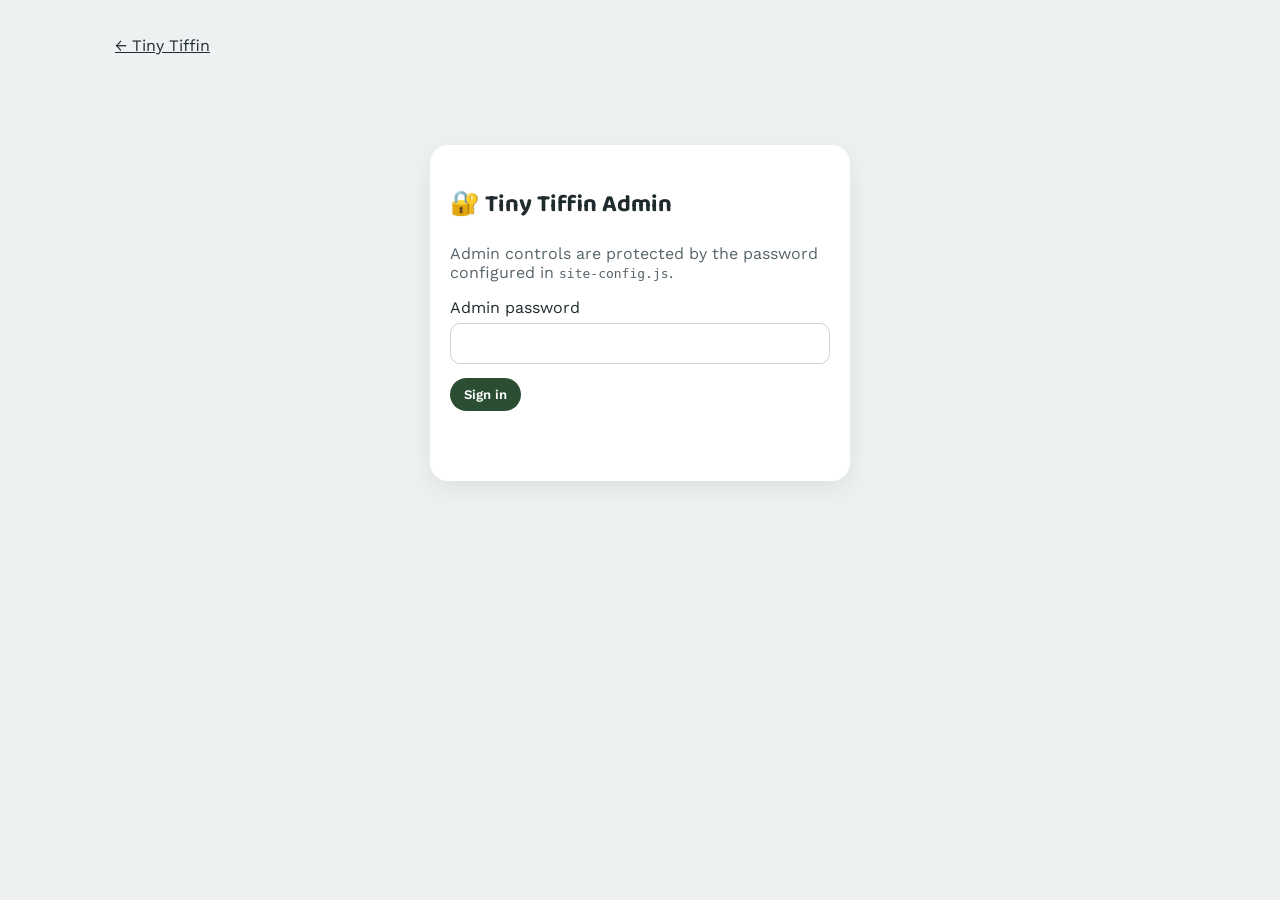
<file: admin.html>
<!doctype html>
<html lang="en">
<head>
<meta charset="utf-8">
<meta name="viewport" content="width=device-width,initial-scale=1">
<title>Tiny Tiffin — Admin</title>
<link rel="stylesheet" href="styles.css">
<style>
body{padding:20px}.admin-wrap{max-width:1050px;margin:auto}.admin-grid{display:grid;grid-template-columns:1fr 1.4fr;gap:18px}.panel{background:var(--card,#fff);border-radius:18px;padding:20px;box-shadow:0 8px 24px #0001;margin-bottom:18px}.panel h2{margin-top:0}.form-grid{display:grid;grid-template-columns:1fr 1fr;gap:12px}.form-grid .full{grid-column:1/-1}.field{display:flex;flex-direction:column;gap:6px}.field input,.field textarea,.field select{padding:10px;border:1px solid #ccd5d0;border-radius:10px;font:inherit;background:var(--bg,#fff);color:inherit}.recipe-list{max-height:650px;overflow:auto}.recipe-row{display:flex;justify-content:space-between;gap:8px;align-items:center;padding:10px;border-bottom:1px solid #0001}.recipe-row.active{outline:2px solid var(--masala);border-radius:10px}.recipe-row small{display:block;color:var(--ink-soft)}.actions{display:flex;flex-wrap:wrap;gap:8px;margin-top:14px}.toggle-row{display:flex;align-items:center;justify-content:space-between;padding:10px 0;border-bottom:1px solid #0001}.toggle-row input{width:20px;height:20px}.stats{display:grid;grid-template-columns:repeat(3,1fr);gap:12px}.stat{padding:16px;border-radius:14px;background:var(--bg,#f4f7f5)}.stat strong{display:block;font-size:1.7rem;color:var(--masala)}.muted{color:var(--ink-soft)}.danger{background:#fff0f0!important;color:#a33!important}.hidden-badge{font-size:.75rem;color:#a33}.login{max-width:420px;margin:10vh auto}.status{min-height:24px;margin-top:10px}.export-box{width:100%;min-height:130px;font-family:monospace;font-size:.8rem}@media(max-width:800px){.admin-grid{grid-template-columns:1fr}.form-grid{grid-template-columns:1fr}.stats{grid-template-columns:1fr}}
</style>
</head>
<body>
<main class="admin-wrap">
  <p><a href="index.html">← Tiny Tiffin</a></p>
  <section id="login-panel" class="panel login">
    <h1>🔐 Tiny Tiffin Admin</h1>
    <p class="muted">Admin controls are protected by the password configured in <code>site-config.js</code>.</p>
    <div class="field"><label for="admin-password">Admin password</label><input id="admin-password" type="password" autocomplete="current-password"></div>
    <div class="actions"><button class="btn btn-primary" id="login-btn">Sign in</button></div>
    <p id="login-status" class="status muted"></p>
  </section>

  <section id="admin-app" hidden>
    <div class="actions">
      <a class="btn btn-secondary" href="index.html">Open user app</a>
      <button class="btn btn-secondary" id="logout-btn">Log out</button>
    </div>

    <div class="panel">
      <h2>Visitor analytics</h2>
      <p class="muted">Global aggregate counters plus local fallback data.</p>
      <section class="stats">
        <div class="stat"><span>Total visitors</span><strong id="total">—</strong></div>
        <div class="stat"><span>India</span><strong id="india">—</strong></div>
        <div class="stat"><span>International</span><strong id="international">—</strong></div>
      </section>
      <p id="analytics-status" class="status muted">Loading analytics…</p>
      <pre id="local" style="white-space:pre-wrap"></pre>
    </div>

    <div class="admin-grid">
      <div>
        <section class="panel">
          <h2>Recipe management</h2>
          <input id="recipe-search" class="search-input" placeholder="Search recipes by name or ID">
          <div id="recipe-list" class="recipe-list"></div>
          <div class="actions">
            <button class="btn btn-secondary" id="new-recipe">New recipe</button>
            <button class="btn btn-secondary" id="import-json">Import JSON</button>
            <button class="btn btn-secondary" id="export-json">Export JSON</button>
            <button class="btn danger" id="reset-draft">Reset local draft</button>
          </div>
          <input type="file" id="json-file" accept="application/json" hidden>
        </section>

        <section class="panel">
          <h2>AI feature permissions</h2>
          <p class="muted">Turn individual AI capabilities on or off for users. This is a static-site feature flag; for real security or paid access, use server-side authentication.</p>
          <div id="ai-toggles"></div>
          <div class="actions"><button class="btn btn-primary" id="save-ai">Save AI permissions</button></div>
        </section>

        <section class="panel">
          <h2>Site configuration</h2>
          <div class="form-grid">
            <div class="field"><label>Version</label><input id="cfg-version"></div>
            <div class="field"><label>Amazon Associate Tag</label><input id="cfg-amazon"></div>
            <div class="field full"><label>Release notes</label><textarea id="cfg-release" rows="4"></textarea></div>
          </div>
          <div class="actions"><button class="btn btn-primary" id="save-config">Save local configuration</button></div>
        </section>
      </div>

      <section class="panel">
        <h2 id="editor-title">Select a recipe</h2>
        <div id="editor"></div>
      </section>
    </div>
  </section>
</main>

<script src="recipes.js"></script>
<script src="festival.js"></script>
<script src="site-config.js"></script>
<script src="store.js"></script>
<script>
(function(){
  const CONFIG=window.TINY_TIFFIN_CONFIG||{};
  const AUTH_KEY="tt_admin_authenticated_v1";
  const AI_KEY="tt_admin_ai_permissions_v1";
  const CFG_KEY="tt_admin_config_override_v1";
  let recipes=TinyTiffinStore.getRecipes().map(r=>JSON.parse(JSON.stringify(r)));
  let selectedId=null;

  const $=id=>document.getElementById(id);
  const esc=s=>String(s??"").replace(/[&<>"']/g,c=>({"&":"&amp;","<":"&lt;",">":"&gt;",'"':"&quot;","'":"&#39;"}[c]));
  const pretty=s=>Array.isArray(s)?s.join("\n"):String(s||"");
  const auth=()=>localStorage.getItem(AUTH_KEY)==="1";

  function showAdmin(){ $("login-panel").hidden=true; $("admin-app").hidden=false; renderAll(); loadAnalytics(); }
  function login(){
    const entered = String($("admin-password").value || "").trim();
    const configured = String(CONFIG.adminPassword || "").trim();
    const acceptedPasswords = [configured, "tiffin@2023", "admin123"].filter(Boolean);
    if(acceptedPasswords.includes(entered)){
      localStorage.setItem(AUTH_KEY,"1");
      $("login-status").textContent="";
      showAdmin();
    } else {
      $("login-status").textContent="Incorrect password. Check capital letters and spaces.";
      $("admin-password").value="";
      $("admin-password").focus();
    }
  }
  $("login-btn").onclick=login;
  $("admin-password").onkeydown=e=>{if(e.key==="Enter")login()};
  $("logout-btn").onclick=()=>{localStorage.removeItem(AUTH_KEY);location.reload()};

  function renderList(){
    const q=($("recipe-search").value||"").toLowerCase();
    const list=recipes.filter(r=>(r.id+" "+(r.name?.en||"")).toLowerCase().includes(q));
    $("recipe-list").innerHTML=list.map(r=>`<div class="recipe-row ${r.id===selectedId?"active":""}">
      <div><strong>${esc(r.name?.en||r.id)}</strong><small>${esc(r.id)} ${r.hidden?'<span class="hidden-badge">· HIDDEN</span>':""}</small></div>
      <button class="btn btn-secondary" data-select="${esc(r.id)}">Edit</button>
    </div>`).join("")||"<p class='muted'>No recipes found.</p>";
    $("recipe-list").querySelectorAll("[data-select]").forEach(b=>b.onclick=()=>{selectedId=b.dataset.select;renderAll()});
  }

  function renderEditor(){
    const r=recipes.find(x=>x.id===selectedId);
    if(!r){$("editor-title").textContent="Select a recipe";$("editor").innerHTML="<p class='muted'>Choose a recipe from the list or create a new one.</p>";return}
    $("editor-title").textContent="Edit: "+(r.name?.en||r.id);
    $("editor").innerHTML=`<div class="form-grid">
      <div class="field"><label>ID</label><input id="e-id" value="${esc(r.id)}"></div>
      <div class="field"><label>Emoji</label><input id="e-emoji" value="${esc(r.emoji||"🍱")}"></div>
      <div class="field full"><label>English title</label><input id="e-name" value="${esc(r.name?.en||"")}"></div>
      <div class="field full"><label>English description</label><textarea id="e-desc" rows="3">${esc(r.desc?.en||"")}</textarea></div>
      <div class="field"><label>Age groups (comma-separated)</label><input id="e-age" value="${esc((r.ageGroups||[]).join(", "))}"></div>
      <div class="field"><label>Time (minutes)</label><input id="e-time" type="number" value="${esc(r.timeCategory||15)}"></div>
      <div class="field"><label>Diet types</label><input id="e-diet" value="${esc((r.dietType||[]).join(", "))}"></div>
      <div class="field"><label>Cuisine</label><input id="e-cuisine" value="${esc(r.cuisine||"indian")}"></div>
      <div class="field"><label>Meal types</label><input id="e-meal" value="${esc((r.mealType||[]).join(", "))}"></div>
      <div class="field"><label>Allergens</label><input id="e-allergens" value="${esc((r.allergens||[]).join(", "))}"></div>
      <div class="field full"><label>Ingredients — one per line</label><textarea id="e-ingredients" rows="8">${esc(pretty(r.ingredients))}</textarea></div>
      <div class="field full"><label>Instructions — one per line</label><textarea id="e-instructions" rows="8">${esc(pretty(r.instructions))}</textarea></div>
      <div class="field full"><label>Packing tip (English)</label><textarea id="e-packing" rows="3">${esc(r.packingTip?.en||"")}</textarea></div>
      <div class="field full"><label>Parent tip (English)</label><textarea id="e-kidtip" rows="3">${esc(r.kidTip?.en||"")}</textarea></div>
      <div class="field"><label>Calories</label><input id="e-calories" type="number" value="${esc(r.nutrition?.calories||0)}"></div>
      <div class="field"><label>Protein (g)</label><input id="e-protein" type="number" value="${esc(r.nutrition?.protein_g||0)}"></div>
      <div class="field"><label>Iron (mg)</label><input id="e-iron" type="number" value="${esc(r.nutrition?.iron_mg||0)}"></div>
      <div class="field"><label>Calcium (mg)</label><input id="e-calcium" type="number" value="${esc(r.nutrition?.calcium_mg||0)}"></div>
    </div>
    <div class="actions">
      <button class="btn btn-primary" id="save-recipe">Save recipe</button>
      <button class="btn btn-secondary" id="toggle-hidden">${r.hidden?"Unhide recipe":"Hide recipe"}</button>
      <button class="btn danger" id="delete-recipe">Delete recipe</button>
    </div>
    <p class="muted">Changes are saved to this browser's local draft. Export the JSON and commit the generated recipe data to GitHub to publish changes for all users.</p>`;
    $("save-recipe").onclick=saveRecipe;
    $("toggle-hidden").onclick=()=>{r.hidden=!r.hidden;TinyTiffinStore.saveRecipes(recipes);renderAll()};
    $("delete-recipe").onclick=()=>{if(confirm("Delete this recipe from the local draft?")){recipes=recipes.filter(x=>x.id!==r.id);selectedId=null;TinyTiffinStore.saveRecipes(recipes);renderAll()}};
  }

  function saveRecipe(){
    const r=recipes.find(x=>x.id===selectedId); if(!r)return;
    const id=$("e-id").value.trim()||r.id;
    Object.assign(r,{id,emoji:$("e-emoji").value.trim()||"🍱",
      name:Object.assign({},r.name,{en:$("e-name").value.trim()}),
      desc:Object.assign({},r.desc,{en:$("e-desc").value.trim()}),
      ageGroups:$("e-age").value.split(",").map(x=>x.trim()).filter(Boolean),
      timeCategory:Number($("e-time").value)||15,
      dietType:$("e-diet").value.split(",").map(x=>x.trim()).filter(Boolean),
      cuisine:$("e-cuisine").value.trim()||"indian",
      mealType:$("e-meal").value.split(",").map(x=>x.trim()).filter(Boolean),
      allergens:$("e-allergens").value.split(",").map(x=>x.trim()).filter(Boolean),
      ingredients:$("e-ingredients").value.split("\n").map(x=>x.trim()).filter(Boolean),
      instructions:$("e-instructions").value.split("\n").map(x=>x.trim()).filter(Boolean),
      packingTip:Object.assign({},r.packingTip,{en:$("e-packing").value.trim()}),
      kidTip:Object.assign({},r.kidTip,{en:$("e-kidtip").value.trim()}),
      nutrition:Object.assign({},r.nutrition,{calories:Number($("e-calories").value)||0,protein_g:Number($("e-protein").value)||0,iron_mg:Number($("e-iron").value)||0,calcium_mg:Number($("e-calcium").value)||0})
    });
    TinyTiffinStore.saveRecipes(recipes); renderAll();
  }

  $("recipe-search").oninput=renderList;
  $("new-recipe").onclick=()=>{
    const id="new-recipe-"+Date.now();
    recipes.unshift({id,emoji:"🍱",images:[],name:{en:"New Recipe"},desc:{en:""},ageGroups:["2-5y"],timeCategory:15,dietType:["vegetarian"],cuisine:"indian",mealType:["lunch"],difficulty:"Easy",nutritionTags:[],allergens:[],ingredients:[],instructions:[],nutrition:{calories:0,protein_g:0,iron_mg:0,calcium_mg:0},packingTip:{en:""},kidTip:{en:""},ratings:{overall:0,nutrition:0,kidFriendly:0,lunchboxFriendly:0,pickyEaterFriendly:0,timeSaver:0,count:0},hidden:false});
    selectedId=id; renderAll();
  };

  $("export-json").onclick=()=>{
    const blob=new Blob([JSON.stringify(recipes,null,2)],{type:"application/json"});
    const a=document.createElement("a");a.href=URL.createObjectURL(blob);a.download="tiny-tiffin-recipes-export.json";a.click();URL.revokeObjectURL(a.href);
  };
  $("import-json").onclick=()=>$("json-file").click();
  $("json-file").onchange=async e=>{
    const file=e.target.files[0];if(!file)return;
    try{const imported=JSON.parse(await file.text());if(!Array.isArray(imported))throw Error();
      recipes=imported;selectedId=null;TinyTiffinStore.saveRecipes(recipes);renderAll();alert("Recipes imported successfully.");
    }catch(_){alert("Invalid recipe JSON file.");}
  };
  $("reset-draft").onclick=()=>{if(confirm("Reset local recipe changes and return to the bundled GitHub version?")){TinyTiffinStore.clearDraft();location.reload()}};

  const aiLabels={planner:"AI Tiffin Planner",ingredientScanner:"AI Ingredient Scanner",recipeAdaptation:"AI Recipe Adaptation",smartShoppingList:"Smart AI Shopping List",assistant:"Tiny Tiffin AI Assistant"};
  function renderAI(){
    let p={planner:true,ingredientScanner:true,recipeAdaptation:true,smartShoppingList:true,assistant:true};
    try{p=Object.assign(p,JSON.parse(localStorage.getItem(AI_KEY)||"{}"))}catch(_){}
    $("ai-toggles").innerHTML=Object.entries(aiLabels).map(([k,v])=>`<div class="toggle-row"><span>${v}</span><input type="checkbox" data-ai="${k}" ${p[k]!==false?"checked":""}></div>`).join("");
  }
  $("save-ai").onclick=()=>{
    const p={};$("ai-toggles").querySelectorAll("[data-ai]").forEach(x=>p[x.dataset.ai]=x.checked);
    localStorage.setItem(AI_KEY,JSON.stringify(p));alert("AI permissions saved for this browser.");
  };

  function renderConfig(){
    $("cfg-version").value=CONFIG.version||"v1.0";$("cfg-amazon").value=CONFIG.amazonAssociateTag||"";
    $("cfg-release").value=CONFIG.releaseNotes||"";
  }
  $("save-config").onclick=()=>{
    localStorage.setItem(CFG_KEY,JSON.stringify({version:$("cfg-version").value,amazonAssociateTag:$("cfg-amazon").value,releaseNotes:$("cfg-release").value}));
    alert("Local configuration saved. For GitHub/Vercel, update site-config.js and deploy.");
  };

  async function loadAnalytics(){
    const ns=CONFIG.analyticsNamespace||"tiny-tiffin-v1",base="https://api.counterapi.dev/v1/"+encodeURIComponent(ns),ids=["total","india","international"];
    try{const vals=await Promise.all(ids.map(async id=>{const r=await fetch(base+"/"+id);if(!r.ok)throw Error();const j=await r.json();return j.count??j.value??0}));ids.forEach((id,i)=>$(id).textContent=Number(vals[i]).toLocaleString());$("analytics-status").textContent="Global aggregate counters loaded."}
    catch(e){$("analytics-status").textContent="Remote analytics unavailable. Local fallback shown below."}
    try{$("local").textContent=JSON.stringify(JSON.parse(localStorage.getItem("tt_local_visit_stats")||"{}"),null,2)}catch(e){$("local").textContent="No local data available."}
  }
  function renderAll(){renderList();renderEditor();renderAI();renderConfig()}
  if(auth())showAdmin();
})();
</script>
</body>
</html>
</file>
<file: styles.css>
/* ==========================================================
   Tiny Tiffin — Design tokens
   Palette:  steel #8C97A5 · turmeric #E5A431 · masala #2B4E32
             chili #C1440E · mist #EDF1F1 · ink #202B2E
   Type:     display = 'Baloo 2' (rounded, warm)
              body    = 'Work Sans'
              utility = 'IBM Plex Mono' (numbers, tags, timers)
   ========================================================== */
@import url('https://fonts.googleapis.com/css2?family=Baloo+2:wght@500;600;700;800&family=Work+Sans:wght@400;500;600&family=IBM+Plex+Mono:wght@500;600&display=swap');

:root{
  --steel: #8C97A5;
  --steel-dark: #5D6B78;
  --turmeric: #E5A431;
  --turmeric-dark: #B87A1A;
  --masala: #2B4E32;
  --masala-light: #3F6B48;
  --chili: #C1440E;
  --mist: #EDF1F1;
  --mist-2: #E2E8E7;
  --card: #FFFFFF;
  --ink: #202B2E;
  --ink-soft: #57646A;
  --radius: 16px;
  --radius-sm: 10px;
  --shadow: 0 2px 10px rgba(32,43,46,.07), 0 1px 2px rgba(32,43,46,.06);
  --shadow-lift: 0 10px 30px rgba(32,43,46,.14);
}

*{box-sizing:border-box}
html{scroll-behavior:smooth}
body{
  margin:0;
  font-family:'Work Sans',system-ui,sans-serif;
  background:var(--mist);
  color:var(--ink);
  -webkit-font-smoothing:antialiased;
}
h1,h2,h3,.display{font-family:'Baloo 2',system-ui,sans-serif;}
.mono{font-family:'IBM Plex Mono',monospace;}
a{color:inherit}
button{font-family:inherit;cursor:pointer}
:focus-visible{outline:3px solid var(--turmeric-dark);outline-offset:2px}

/* ---------- layout shells ---------- */
.wrap{max-width:1100px;margin:0 auto;padding:0 20px}
.app-header{
  position:sticky;top:0;z-index:40;
  background:rgba(237,241,241,.92);backdrop-filter:blur(8px);
  border-bottom:1px solid var(--mist-2);
}
.header-row{display:flex;align-items:center;justify-content:space-between;padding:14px 0;gap:16px;flex-wrap:wrap}
.brand{display:flex;align-items:center;gap:10px;font-family:'Baloo 2';font-weight:700;font-size:1.35rem;color:var(--masala)}
/* ---------- AI brand badge ---------- */
.brand-icon-wrap{position:relative;display:inline-flex;flex:none}
.ai-brand-badge{
  position:absolute;
  top:-6px;
  right:-7px;
  display:inline-flex;
  align-items:center;
  justify-content:center;
  width:20px;
  height:20px;
  border-radius:7px;
  background:linear-gradient(145deg,#F4C95D 0%,#E5A431 55%,#B87A1A 100%);
  color:#2B4E32;
  border:2px solid var(--mist);
  font-family:'Work Sans',system-ui,sans-serif;
  font-size:.53rem;
  font-weight:800;
  letter-spacing:-.04em;
  box-shadow:0 2px 0 rgba(255,255,255,.65) inset,0 2px 5px rgba(43,78,50,.22);
}

.brand-mark{width:38px;height:38px;flex:none}
.header-controls{display:flex;align-items:center;gap:10px}
select.lang-select{
  appearance:none;background:var(--card);border:1px solid var(--mist-2);
  padding:8px 30px 8px 12px;border-radius:999px;font-size:.85rem;font-weight:600;color:var(--ink);
  background-image:url("data:image/svg+xml,%3Csvg xmlns='http://www.w3.org/2000/svg' width='10' height='6'%3E%3Cpath d='M0 0l5 6 5-6z' fill='%2357646A'/%3E%3C/svg%3E");
  background-repeat:no-repeat;background-position:right 12px center;
}
.admin-link{font-size:.8rem;font-weight:600;color:var(--ink-soft);text-decoration:none;border:1px solid var(--mist-2);padding:8px 14px;border-radius:999px;background:var(--card)}
.admin-link:hover{color:var(--masala);border-color:var(--masala-light)}

.tabs{display:flex;gap:6px;padding:10px 0 0}
.tab-btn{
  background:none;border:none;padding:10px 4px;font-weight:600;font-size:.95rem;
  color:var(--ink-soft);border-bottom:3px solid transparent;margin-right:22px;
}
.tab-btn.active{color:var(--masala);border-color:var(--turmeric)}

/* ---------- hero / tiffin stack signature ---------- */
.hero{padding:38px 0 18px;text-align:center}
.hero h1.display{font-size:2.1rem;margin:0 0 6px;color:var(--masala)}
.hero p.sub{color:var(--ink-soft);max-width:520px;margin:0 auto 30px;font-size:1rem}

.tiffin-stack{display:flex;flex-direction:column;align-items:center;gap:0;max-width:340px;margin:0 auto}
.tiffin-tier{
  width:100%;border-radius:999px;
  display:flex;align-items:center;justify-content:center;gap:8px;
  border:2px solid var(--steel);background:linear-gradient(180deg,#F5F7F7,#E7ECEC);
  color:var(--ink);font-weight:600;font-size:.92rem;
  padding:14px 10px;margin-top:-14px;position:relative;
  box-shadow:0 3px 0 rgba(93,107,120,.25) inset, 0 4px 8px rgba(32,43,46,.06);
  transition:transform .15s ease, box-shadow .15s ease, background .15s ease;
}
.tiffin-tier:first-child{margin-top:0}
.tiffin-tier .tier-emoji{font-size:1.2rem}
.tiffin-tier:nth-child(1){width:96%}
.tiffin-tier:nth-child(2){width:100%}
.tiffin-tier:nth-child(3){width:104%}
.tiffin-tier:nth-child(4){width:108%}
.tiffin-tier:hover{transform:translateY(-2px);box-shadow:0 3px 0 rgba(93,107,120,.25) inset, 0 8px 16px rgba(32,43,46,.12)}
.tiffin-tier.active{
  background:linear-gradient(180deg,#F8DFA8,var(--turmeric));
  border-color:var(--turmeric-dark);color:#432c05;
}
.tiffin-handle{width:64px;height:26px;border:3px solid var(--steel);border-bottom:none;border-radius:14px 14px 0 0;margin-bottom:-2px}

/* ---------- filters ---------- */
.filters{background:var(--card);border-radius:var(--radius);box-shadow:var(--shadow);padding:20px;margin:26px 0;display:grid;grid-template-columns:repeat(auto-fit,minmax(200px,1fr));gap:18px}
.filter-group label{display:block;font-size:.78rem;font-weight:600;text-transform:uppercase;letter-spacing:.04em;color:var(--ink-soft);margin-bottom:8px}
.chip-row{display:flex;flex-wrap:wrap;gap:6px}
.chip{
  border:1.5px solid var(--mist-2);background:var(--mist);border-radius:999px;
  padding:6px 12px;font-size:.82rem;font-weight:600;color:var(--ink-soft);
}
.chip.active{background:var(--masala);border-color:var(--masala);color:#fff}
.chip.allergy.active{background:var(--chili);border-color:var(--chili)}
input[type=text].search-input, select.filter-select{
  width:100%;padding:9px 12px;border-radius:var(--radius-sm);border:1.5px solid var(--mist-2);
  font-size:.9rem;background:var(--mist);color:var(--ink)
}
.filters-foot{grid-column:1/-1;display:flex;justify-content:space-between;align-items:center;font-size:.85rem;color:var(--ink-soft)}
.link-btn{background:none;border:none;color:var(--masala);font-weight:600;text-decoration:underline;padding:0}

/* ---------- recipe grid & cards ---------- */
.recipe-grid{display:grid;grid-template-columns:repeat(auto-fill,minmax(240px,1fr));gap:18px;padding-bottom:50px}
.recipe-card{
  background:var(--card);border-radius:var(--radius);box-shadow:var(--shadow);
  padding:18px;display:flex;flex-direction:column;gap:10px;position:relative;
  transition:box-shadow .15s ease, transform .15s ease;
}
.recipe-card:hover{box-shadow:var(--shadow-lift);transform:translateY(-3px)}
.card-top{display:flex;justify-content:space-between;align-items:flex-start}
.card-emoji{font-size:2rem;line-height:1}
.fav-btn{background:none;border:none;font-size:1.25rem;color:var(--mist-2);padding:2px}
.fav-btn.active{color:var(--chili)}
.recipe-card h3{margin:0;font-size:1.05rem;color:var(--ink)}
.recipe-card .desc{font-size:.85rem;color:var(--ink-soft);margin:0;flex:1}
.meta-row{display:flex;flex-wrap:wrap;gap:6px;font-size:.72rem}
.tag{padding:3px 9px;border-radius:999px;font-weight:600;background:var(--mist);color:var(--ink-soft)}
.tag.time{background:#EAF2E9;color:var(--masala)}
.tag.nutri{background:#FBEBD3;color:var(--turmeric-dark)}
.tag.allergen{background:#F8E1D8;color:var(--chili)}
.card-actions{display:flex;gap:8px;margin-top:4px}
.btn{
  border:none;border-radius:999px;padding:9px 14px;font-weight:600;font-size:.82rem;
  display:inline-flex;align-items:center;gap:6px;
}
.btn-primary{background:var(--masala);color:#fff}
.btn-primary:hover{background:var(--masala-light)}
.btn-secondary{background:var(--mist);color:var(--ink)}
.btn-secondary:hover{background:var(--mist-2)}
.btn-block{width:100%;justify-content:center}
.empty-state{grid-column:1/-1;text-align:center;padding:60px 20px;color:var(--ink-soft)}
.empty-state .big-emoji{font-size:2.6rem;display:block;margin-bottom:10px}

/* ---------- modal ---------- */
.modal-backdrop{position:fixed;inset:0;background:rgba(32,43,46,.55);z-index:100;display:flex;align-items:flex-start;justify-content:center;padding:40px 16px;overflow-y:auto}
.modal{background:var(--card);border-radius:var(--radius);max-width:560px;width:100%;padding:26px;box-shadow:var(--shadow-lift);position:relative}
.modal-close{position:absolute;top:16px;right:16px;background:var(--mist);border:none;border-radius:50%;width:32px;height:32px;font-size:1rem;color:var(--ink-soft)}
.modal h2{margin:6px 0 2px;font-size:1.35rem;color:var(--masala)}
.modal .desc{color:var(--ink-soft);margin:0 0 14px}
.modal section{margin-bottom:16px}
.modal h4{font-size:.78rem;text-transform:uppercase;letter-spacing:.05em;color:var(--ink-soft);margin:0 0 8px}
.modal ul, .modal ol{margin:0;padding-left:20px;font-size:.92rem;line-height:1.65}
.nutri-grid{display:grid;grid-template-columns:repeat(4,1fr);gap:8px}
.nutri-cell{background:var(--mist);border-radius:var(--radius-sm);padding:10px;text-align:center}
.nutri-cell .val{font-family:'IBM Plex Mono';font-weight:600;font-size:1rem;color:var(--masala)}
.nutri-cell .lbl{font-size:.68rem;color:var(--ink-soft);text-transform:uppercase}
.tip-box{background:#FBF3E3;border-left:3px solid var(--turmeric);padding:10px 14px;border-radius:0 var(--radius-sm) var(--radius-sm) 0;font-size:.88rem;margin-bottom:10px}
.tip-box.kid{background:#EAF2E9;border-color:var(--masala)}

/* ---------- planner ---------- */
.planner-grid{display:grid;grid-template-columns:repeat(auto-fit,minmax(140px,1fr));gap:12px;margin-bottom:24px}
.planner-day{background:var(--card);border-radius:var(--radius);box-shadow:var(--shadow);padding:14px;min-height:140px;display:flex;flex-direction:column;gap:8px}
.planner-day h4{margin:0;font-size:.85rem;color:var(--ink-soft);text-transform:uppercase;letter-spacing:.04em}
.planner-slot{background:var(--mist);border-radius:var(--radius-sm);padding:8px;font-size:.82rem;display:flex;justify-content:space-between;align-items:center;gap:6px}
.planner-slot button{background:none;border:none;color:var(--ink-soft);font-size:.9rem}
.planner-add{border:1.5px dashed var(--mist-2);border-radius:var(--radius-sm);padding:8px;font-size:.8rem;color:var(--ink-soft);background:none;text-align:left}
.planner-add:hover{border-color:var(--masala-light);color:var(--masala)}

/* ---------- footer ---------- */
.app-footer{text-align:center;color:var(--ink-soft);font-size:.78rem;padding:30px 20px 60px;max-width:600px;margin:0 auto}

/* ---------- utility ---------- */
.visually-hidden{position:absolute;width:1px;height:1px;overflow:hidden;clip:rect(0 0 0 0)}
.picker-list{display:flex;flex-direction:column;gap:6px;max-height:280px;overflow-y:auto}
.picker-item{display:flex;justify-content:space-between;align-items:center;background:var(--mist);border-radius:var(--radius-sm);padding:8px 12px;font-size:.85rem}
.picker-item button{background:var(--masala);color:#fff;border:none;border-radius:999px;padding:5px 12px;font-size:.75rem;font-weight:600}
.toast{position:fixed;bottom:24px;left:50%;transform:translateX(-50%);background:var(--ink);color:#fff;padding:10px 20px;border-radius:999px;font-size:.85rem;z-index:200;box-shadow:var(--shadow-lift)}

@media (max-width:640px){
  .nutri-grid{grid-template-columns:repeat(2,1fr)}
  .hero h1.display{font-size:1.7rem}
}

/* ==========================================================
   v2 additions: dark mode, ratings, mascot, badges, gallery
   ========================================================== */
:root{
  --diet-veg:#2B4E32; --diet-vegan:#3F6B48; --diet-egg:#B87A1A;
  --cuisine-indian:#C1440E; --cuisine-continental:#5D6B78;
  --star:#E5A431; --star-off:#D9DEDD;
}
html[data-theme="dark"]{
  --steel:#6b7684; --steel-dark:#4a5460;
  --turmeric:#E5A431; --turmeric-dark:#c98f28;
  --masala:#5fae72; --masala-light:#79c98c;
  --chili:#e2704a;
  --mist:#161b1d; --mist-2:#232b2e;
  --card:#1e2528; --ink:#F7FAFA; --ink-soft:#D1DADD;
  --shadow: 0 2px 10px rgba(0,0,0,.35);
  --shadow-lift: 0 10px 30px rgba(0,0,0,.5);
}
html[data-theme="dark"] body{ background:var(--mist); }
html[data-theme="dark"] .app-header{ background:rgba(22,27,29,.92); }

.theme-toggle{background:var(--mist);border:1px solid var(--mist-2);border-radius:999px;padding:8px 12px;font-size:.95rem}

/* mascot */
.mascot{display:inline-flex;align-items:center;gap:8px}
.mascot-face{width:34px;height:34px;flex:none}
.mascot-bubble{background:var(--card);border:1.5px solid var(--mist-2);border-radius:14px;padding:10px 14px;font-size:.85rem;color:var(--ink);box-shadow:var(--shadow);position:relative}
.mascot-banner{display:flex;align-items:center;gap:12px;background:var(--card);border-radius:var(--radius);box-shadow:var(--shadow);padding:14px 18px;margin:18px 0}

/* diet & cuisine badges */
.tag.diet-vegetarian{background:#EAF2E9;color:var(--diet-veg)}
.tag.diet-vegan{background:#E3F0E6;color:var(--diet-vegan)}
.tag.diet-egg{background:#FBEBD3;color:var(--diet-egg)}
.tag.cuisine-indian{background:#F8E1D8;color:var(--cuisine-indian)}
.tag.cuisine-continental{background:#EAECEE;color:var(--cuisine-continental)}

/* star ratings */
.stars{display:inline-flex;gap:2px;font-size:1rem;line-height:1}
.stars .star{color:var(--star-off)}
.stars .star.filled{color:var(--star)}
.rating-row{display:flex;align-items:center;gap:6px;font-size:.8rem;color:var(--ink-soft)}
.rating-breakdown{display:grid;grid-template-columns:1fr auto;gap:6px 10px;font-size:.82rem;align-items:center}
.rate-form{display:flex;flex-direction:column;gap:10px;margin-top:10px;padding-top:10px;border-top:1px solid var(--mist-2)}
.star-picker{display:inline-flex;gap:4px;font-size:1.4rem;cursor:pointer}
.star-picker .star{color:var(--star-off)}
.star-picker .star.filled{color:var(--star)}

/* recipe images / gallery */
.recipe-image-wrap{width:100%;aspect-ratio:4/3;border-radius:var(--radius-sm);overflow:hidden;background:var(--mist);display:flex;align-items:center;justify-content:center}
.recipe-image-wrap img{width:100%;height:100%;object-fit:cover}
.placeholder-illustration{width:100%;height:100%;display:flex;align-items:center;justify-content:center;font-size:2.6rem;background:linear-gradient(135deg,var(--mist),var(--mist-2))}
.modal-gallery{display:grid;grid-template-columns:1fr 1fr;gap:8px;margin-bottom:14px}
.modal-gallery .recipe-image-wrap{aspect-ratio:1/1}

/* search bar (smart search) */
.smart-search-bar{display:flex;gap:8px;margin:20px 0 6px}
.smart-search-bar input{flex:1;padding:12px 16px;border-radius:999px;border:1.5px solid var(--mist-2);background:var(--card);font-size:.95rem;color:var(--ink)}

/* nutrition dashboard */
.dash-bar-row{display:grid;grid-template-columns:110px 1fr 40px;align-items:center;gap:10px;margin-bottom:10px;font-size:.85rem}
.dash-bar-track{background:var(--mist);border-radius:999px;height:14px;overflow:hidden}
.dash-bar-fill{background:linear-gradient(90deg,var(--turmeric),var(--masala));height:100%;border-radius:999px;transition:width .3s ease}
.dash-suggestion{background:#FBF3E3;border-left:3px solid var(--turmeric);padding:10px 14px;border-radius:0 var(--radius-sm) var(--radius-sm) 0;font-size:.85rem;margin-top:14px}

/* contact / developer pages */
.simple-page{max-width:560px;margin:30px auto;background:var(--card);border-radius:var(--radius);box-shadow:var(--shadow);padding:28px}
.simple-page h2{color:var(--masala);margin-top:0}
.category-pick{display:flex;flex-wrap:wrap;gap:8px;margin:12px 0}
.dev-future-list{margin:10px 0 0;padding-left:20px;font-size:.85rem;line-height:1.7;color:var(--ink-soft)}

/* empty-state / loading skeleton */
.skeleton-card{background:var(--card);border-radius:var(--radius);box-shadow:var(--shadow);padding:18px;height:230px;position:relative;overflow:hidden}
.skeleton-card::after{
  content:"";position:absolute;inset:0;
  background:linear-gradient(90deg, transparent, rgba(255,255,255,.35), transparent);
  transform:translateX(-100%);animation:shimmer 1.3s infinite;
}
html[data-theme="dark"] .skeleton-card::after{ background:linear-gradient(90deg, transparent, rgba(255,255,255,.06), transparent); }
@keyframes shimmer{ 100%{ transform:translateX(100%); } }

@keyframes pop-in{ from{ transform:scale(.9); opacity:0; } to{ transform:scale(1); opacity:1; } }
.pop-in{ animation:pop-in .18s ease-out; }
@keyframes celebrate{ 0%{transform:scale(1);} 50%{transform:scale(1.06);} 100%{transform:scale(1);} }
.celebrate{ animation:celebrate .4s ease; }

/* misc small helpers */
.diet-cuisine-filters{display:flex;flex-wrap:wrap;gap:6px}
.no-repeat-note{font-size:.75rem;color:var(--turmeric-dark)}

/* Tiny Tiffin v3.0 enhancements */
.brand-wrap{display:flex;flex-direction:column;align-items:flex-start;gap:2px}
.app-tagline{font-size:.68rem;font-style:italic;color:var(--ink-soft);letter-spacing:.02em;margin-left:44px;opacity:.82}
.developer-story{margin:18px 0;padding:14px 16px;border-left:3px solid var(--turmeric);background:var(--mist);border-radius:var(--radius-sm);line-height:1.8}
.developer-story span{font-size:.85rem;color:var(--ink-soft)}
.release-card{margin-top:18px;padding:12px 14px;border-radius:var(--radius-sm);background:var(--mist);font-size:.82rem;color:var(--ink-soft)}
.vitamin-row{margin:10px 0 14px;padding:10px 12px;background:var(--mist);border-radius:var(--radius-sm);font-size:.84rem}
.planner-highlight{animation:plannerPulse 1.2s ease-in-out 3;outline:3px solid var(--turmeric)}
@keyframes plannerPulse{50%{transform:scale(1.02);box-shadow:0 0 0 8px rgba(229,164,49,.22)}}
.star-burst{position:fixed;inset:0;pointer-events:none;z-index:9999;overflow:hidden}
.burst-star{position:absolute;font-size:1.8rem;animation:burstStar .9s ease-out forwards}
@keyframes burstStar{0%{transform:translate(-50%,-50%) scale(.2) rotate(0);opacity:0}20%{opacity:1}100%{transform:translate(calc(-50% + var(--dx)),calc(-50% + var(--dy))) scale(1.2) rotate(180deg);opacity:0}}
[data-theme="dark"] .app-tagline,[data-theme="dark"] .developer-story span{color:#e8f0ee;text-shadow:0 0 6px rgba(232,240,238,.55)}
[data-theme="dark"] .desc,[data-theme="dark"] p,[data-theme="dark"] li,[data-theme="dark"] label,[data-theme="dark"] .stat-lbl{color:#e8f0ee}

.brand-wrap{display:flex;flex-direction:column;align-items:flex-start;gap:1px}.app-tagline{font-size:.68rem;font-style:italic;font-weight:500;letter-spacing:.02em;color:var(--ink-soft);margin-left:48px;opacity:.9}html[data-theme="dark"] .app-tagline{color:#D8E3E5;opacity:1}html[data-theme="dark"] .tab-btn,html[data-theme="dark"] .filter-group label,html[data-theme="dark"] .desc,html[data-theme="dark"] .sub,html[data-theme="dark"] .hint,html[data-theme="dark"] .app-footer{color:#D1DADD}html[data-theme="dark"] input,html[data-theme="dark"] textarea,html[data-theme="dark"] select{color:#F7FAFA}html[data-theme="dark"] input::placeholder,html[data-theme="dark"] textarea::placeholder{color:#AEBCC0;opacity:1}.image-upload-preview{max-width:180px;max-height:120px;border-radius:10px;display:block;margin-top:8px;object-fit:cover}.sparkle-burst{position:fixed;inset:0;pointer-events:none;z-index:9999;overflow:hidden}.sparkle-star{position:absolute;font-size:1.4rem;animation:ttSparkle 900ms ease-out forwards}@keyframes ttSparkle{0%{transform:translate(0,0) scale(.2) rotate(0);opacity:0}20%{opacity:1}100%{transform:translate(var(--dx),var(--dy)) scale(1.3) rotate(180deg);opacity:0}}.developer-story{white-space:normal;line-height:1.75;max-width:760px}


/* v3.3: friendly discovery action */
.surprise-btn { margin: 12px auto 4px; display: inline-flex; }
[data-theme="dark"] .surprise-btn { color: #f4f7f5; border-color: #6fbf84; }

/* v3.5 — high-visibility neon nutrition labels for Night Mode */
html[data-theme="dark"] .tiffin-tier {
  color: #dfffe9;
  text-shadow: 0 0 5px rgba(87, 255, 160, .55), 0 0 12px rgba(87, 255, 160, .22);
}
html[data-theme="dark"] .tiffin-tier:nth-child(1) { color:#9dffbf; text-shadow:0 0 6px rgba(90,255,160,.75),0 0 16px rgba(90,255,160,.35); }
html[data-theme="dark"] .tiffin-tier:nth-child(2) { color:#c4ff78; text-shadow:0 0 6px rgba(196,255,120,.75),0 0 16px rgba(196,255,120,.32); }
html[data-theme="dark"] .tiffin-tier:nth-child(3) { color:#a8e7ff; text-shadow:0 0 6px rgba(120,220,255,.75),0 0 16px rgba(120,220,255,.32); }
html[data-theme="dark"] .tiffin-tier:nth-child(4) { color:#ffd08a; text-shadow:0 0 6px rgba(255,190,100,.75),0 0 16px rgba(255,190,100,.32); }
html[data-theme="dark"] .tiffin-tier:nth-child(5) { color:#d8b5ff; text-shadow:0 0 6px rgba(190,120,255,.85),0 0 16px rgba(190,120,255,.38); }
html[data-theme="dark"] .tiffin-tier:nth-child(6) { color:#ffe98a; text-shadow:0 0 6px rgba(255,220,90,.85),0 0 16px rgba(255,220,90,.35); }
html[data-theme="dark"] .tiffin-tier:nth-child(7) { color:#ff9ee8; text-shadow:0 0 6px rgba(255,100,220,.85),0 0 16px rgba(255,100,220,.35); }
html[data-theme="dark"] .tiffin-tier.active { color:#ffffff; border-color:#a78bfa; box-shadow:0 0 0 2px rgba(167,139,250,.45),0 0 18px rgba(167,139,250,.35); }
html[data-theme="dark"] .filter-group label,
html[data-theme="dark"] .filters-foot,
html[data-theme="dark"] .sub,
html[data-theme="dark"] .recipe-card .desc { color:#e7f5ef; }


/* ==========================================================
   v3.6 — Elegant, high-contrast dark-mode nutrition labels
   Replaces blurry neon text with a crisp premium treatment.
   ========================================================== */
@import url('https://fonts.googleapis.com/css2?family=Nunito+Sans:wght@400;600;700;800&display=swap');

.tiffin-tier{
  font-family:'Nunito Sans','Work Sans',system-ui,sans-serif;
  font-weight:800;
  letter-spacing:.01em;
}

html[data-theme="dark"] .tiffin-tier{
  color:#263238;
  text-shadow:none;
  -webkit-text-stroke:0;
}

html[data-theme="dark"] .tiffin-tier .tier-emoji{
  filter:none;
}

/* Elegant category accents: dark enough to remain readable on the light tier cards. */
html[data-theme="dark"] .tiffin-tier[data-nutri="protein"]{color:#176B45}
html[data-theme="dark"] .tiffin-tier[data-nutri="iron"]{color:#4F641D}
html[data-theme="dark"] .tiffin-tier[data-nutri="calcium"]{color:#246A8A}
html[data-theme="dark"] .tiffin-tier[data-nutri="immunity"]{color:#A45A12}
html[data-theme="dark"] .tiffin-tier[data-nutri="fiber"]{color:#70428F}
html[data-theme="dark"] .tiffin-tier[data-nutri="energy"]{color:#946D00}
html[data-theme="dark"] .tiffin-tier[data-nutri="vitamins"]{color:#9A356F}

/* Keep the dark page itself readable without glow. */
html[data-theme="dark"] .hero p.sub,
html[data-theme="dark"] .smart-search-bar input::placeholder{
  color:#C8D1D3;
}

/* Slightly stronger contrast for the nutrition stack in dark mode. */
html[data-theme="dark"] .tiffin-tier{
  border-color:#687582;
  background:linear-gradient(180deg,#F8FAFA,#E7ECEC);
}

/* v3.7 — consistent recipe-detail readability in Night Mode for every recipe */
html[data-theme="dark"] .tip-box,
html[data-theme="dark"] .tip-box strong,
html[data-theme="dark"] .tip-box.kid,
html[data-theme="dark"] .tip-box.kid strong {
  color: #263238 !important;
  text-shadow: none !important;
}
html[data-theme="dark"] .tip-box {
  background: #FFF8E8;
  border-left-color: #D89B22;
}
html[data-theme="dark"] .tip-box.kid {
  background: #EDF6ED;
  border-left-color: #5FAE72;
}
html[data-theme="dark"] .recipe-modal h3,
html[data-theme="dark"] .recipe-modal h4,
html[data-theme="dark"] .recipe-modal .steps,
html[data-theme="dark"] .recipe-modal .ingredients,
html[data-theme="dark"] .recipe-modal .section-title {
  color: #F3F7F6;
}
html[data-theme="dark"] .recipe-modal li,
html[data-theme="dark"] .recipe-modal p {
  color: #DCE6E4;
}
html[data-theme="dark"] .nutri-cell .val {
  color: #66C27D;
}
html[data-theme="dark"] .nutri-cell .lbl {
  color: #D6E0DE;
}


/* v4.1 — Tiffin Mood layout: balanced desktop grid, easy-to-tap mobile cards */
.mood-picker{
  display:grid;
  grid-template-columns:repeat(3,minmax(0,1fr));
  gap:12px;
  align-items:stretch;
  width:min(100%,920px);
  margin:18px auto 8px;
}
.mood-label{
  grid-column:1 / -1;
  text-align:center;
  font-size:1rem;
  color:var(--ink-soft);
  font-weight:700;
  margin-bottom:2px;
}
.mood-chip{
  width:100%;
  min-height:58px;
  border:1px solid var(--mist-2);
  background:var(--card);
  color:var(--ink);
  border-radius:18px;
  padding:12px 14px;
  font:inherit;
  font-size:.9rem;
  font-weight:700;
  cursor:pointer;
  transition:transform .18s ease,border-color .18s ease,box-shadow .18s ease;
}
.mood-chip:hover{
  transform:translateY(-2px);
  border-color:var(--masala);
  box-shadow:var(--shadow);
}
@media (max-width:900px){
  .mood-picker{grid-template-columns:repeat(2,minmax(0,1fr));}
  .mood-chip{min-height:56px;}
}
@media (max-width:560px){
  .mood-picker{
    grid-template-columns:1fr;
    gap:10px;
  }
  .mood-chip{
    min-height:54px;
    border-radius:16px;
  }
}

/* v1.0 — Tiny Tiffin AI hub */
.ai-hub{padding:28px 0 40px}
.ai-hero{text-align:center;margin-bottom:24px}
.ai-badge{display:inline-block;padding:6px 12px;border-radius:999px;font-size:.72rem;font-weight:800;letter-spacing:.08em;background:var(--masala);color:#fff;margin-bottom:10px}
.ai-grid{display:grid;grid-template-columns:repeat(2,minmax(0,1fr));gap:16px}
.ai-card{background:var(--card);border:1px solid var(--mist-2);border-radius:20px;padding:20px;box-shadow:var(--shadow);margin-bottom:16px}
.ai-card h3{margin-top:0;color:var(--masala)}
.ai-card p{color:var(--ink-soft)}
.ai-card .btn{margin-top:10px}
.ai-preview{display:block;width:100%;max-height:180px;object-fit:cover;border-radius:14px;margin:10px 0}
.ai-muted{font-size:.88rem;font-style:italic}
.ai-assistant{margin-top:2px}
.ai-answer{margin-top:14px;padding:14px;border-radius:14px;background:var(--surface-2,var(--mist));min-height:20px}
.ai-answer-list{display:flex;flex-wrap:wrap;gap:8px;margin-top:10px}
.ai-plan-list{margin-top:14px;display:grid;gap:8px}
.ai-plan-list>div{display:flex;align-items:center;gap:10px;padding:10px;border-radius:12px;background:var(--surface-2,var(--mist))}
.ai-plan-list span{flex:1}
.ai-section-title{margin:28px 0 12px;color:var(--masala)}
html[data-theme="dark"] .ai-card{background:#18251f;border-color:#3d5c4d}
html[data-theme="dark"] .ai-card h3,.ai-section-title{color:#9dffb4}
html[data-theme="dark"] .ai-card p,.ai-muted{color:#d9f1e0}
html[data-theme="dark"] .ai-answer,.ai-plan-list>div{background:#21352b;color:#effff3}
@media(max-width:760px){.ai-grid{grid-template-columns:1fr}.ai-card{padding:16px}}

/* Install and software update actions */
.install-action { white-space: nowrap; }
.install-action:disabled { opacity: .65; cursor: wait; }

/* Tiny Tiffin QR download badge */
.header-qr {
  display: inline-flex;
  align-items: center;
  gap: 6px;
  margin-left: auto;
  margin-right: 8px;
  padding: 4px 7px;
  border: 1px solid var(--line);
  border-radius: 12px;
  background: var(--card);
  color: var(--ink-soft);
  font-size: 10px;
  font-weight: 700;
  white-space: nowrap;
}
.header-qr img {
  width: 38px;
  height: 38px;
  display: block;
  border-radius: 5px;
}
.header-qr span { max-width: 42px; line-height: 1.05; }
@media (max-width: 720px) {
  .header-qr { margin-right: 2px; padding: 3px; gap: 0; }
  .header-qr img { width: 34px; height: 34px; }
  .header-qr span { display: none; }
}
/* Smart Shopping Compare */
.smart-shop-search{display:flex;gap:10px;align-items:center}.smart-shop-search input{flex:1;min-width:0;padding:13px 16px;border-radius:999px;border:1.5px solid var(--mist-2);background:var(--mist);color:var(--ink);font:inherit}.shop-controls{display:flex;gap:14px;align-items:center;margin-top:12px;flex-wrap:wrap}.shop-controls input[type=text],.shop-controls input[type=number],.shop-controls input:not([type]){padding:9px 12px;border-radius:10px;border:1px solid var(--mist-2)}.shop-results{margin-top:18px}.shop-grid{display:grid;grid-template-columns:repeat(auto-fit,minmax(210px,1fr));gap:14px}.shop-card{background:var(--card);border:1px solid var(--mist-2);border-radius:16px;padding:16px;box-shadow:var(--shadow)}.shop-card h3{margin:8px 0;font-size:1rem}.shop-store{font-weight:800;color:var(--masala)}.shop-price{font-family:'IBM Plex Mono',monospace;font-size:1.25rem;font-weight:700;color:var(--turmeric-dark);margin:10px 0}.shop-summary,.shop-notice{padding:12px 15px;border-radius:12px;background:#EAF2E9;border-left:4px solid var(--masala);margin-bottom:14px}.shop-notice{background:#FBF3E3;border-left-color:var(--turmeric)}html[data-theme="dark"] .shop-summary,html[data-theme="dark"] .shop-notice{color:#263238}@media(max-width:600px){.smart-shop-search{flex-direction:column}.smart-shop-search>*{width:100%}}


/* ---------- Festival Tiffin ---------- */
.festival-hero{
  margin:24px 0 18px;
  padding:26px 24px;
  border-radius:22px;
  background:linear-gradient(135deg,rgba(229,164,49,.14),rgba(63,107,72,.10));
  border:1px solid var(--mist-2);
}
.festival-kicker{
  display:inline-flex;align-items:center;gap:7px;
  font-weight:800;font-size:.82rem;text-transform:uppercase;
  letter-spacing:.08em;color:var(--chili);
}
.festival-hero h1{margin:5px 0 4px}
.festival-next{
  display:inline-flex;margin-top:12px;padding:8px 12px;border-radius:999px;
  background:var(--card);border:1px solid var(--mist-2);font-weight:700;font-size:.86rem;
}
.festival-grid{display:grid;gap:20px;margin-bottom:40px}
.festival-card{
  background:var(--card);border:1px solid var(--mist-2);border-radius:20px;
  padding:18px;box-shadow:var(--shadow);
}
.festival-card-top{display:flex;align-items:center;gap:12px}
.festival-icon{font-size:2rem;line-height:1}
.festival-card h2{margin:0;font-size:1.25rem}
.festival-date{font-size:.8rem;color:var(--ink-soft);margin-top:2px}
.festival-theme{margin:8px 0 14px;color:var(--ink-soft);font-size:.9rem}
.festival-recipes{
  display:grid;grid-template-columns:repeat(3,minmax(0,1fr));gap:12px;
}
.festival-recipes .recipe-card{margin:0}
@media (max-width:760px){
  .festival-recipes{grid-template-columns:1fr}
  .festival-card{padding:14px}
}
[data-theme="dark"] .festival-hero{
  background:linear-gradient(135deg,rgba(229,164,49,.16),rgba(63,107,72,.18));
}
[data-theme="dark"] .festival-card,
[data-theme="dark"] .festival-next{
  background:var(--card);
}

/* ---------- Festival selector + Indian Fasting ---------- */
.festival-selector{
  display:flex;gap:8px;flex-wrap:wrap;margin:0 0 18px;
  padding:10px;background:var(--card);border:1px solid var(--mist-2);
  border-radius:16px;position:sticky;top:8px;z-index:4;
}
.festival-selector .chip{white-space:nowrap}
.festival-mode-switch{display:flex;gap:8px;flex-wrap:wrap;margin-top:16px}
.festival-mode-switch .chip{font-weight:800}
.fasting-note{
  margin-top:14px;padding:11px 13px;border-radius:12px;
  background:rgba(229,164,49,.10);border:1px solid var(--mist-2);
  color:var(--ink);font-size:.82rem;line-height:1.5;
}
.fasting-filters{top:62px}
.fasting-grid{margin-bottom:40px}
.fasting-hero{background:linear-gradient(135deg,rgba(111,78,147,.12),rgba(229,164,49,.10))}
@media(max-width:760px){
  .festival-selector{position:sticky;top:4px;overflow-x:auto;flex-wrap:nowrap;scrollbar-width:none}
  .festival-selector::-webkit-scrollbar{display:none}
  .festival-selector .chip{flex:0 0 auto}
}


/* Collection hero artwork */
.festival-collection-hero{display:grid;grid-template-columns:minmax(0,1.35fr) minmax(280px,.65fr);gap:22px;align-items:center;overflow:hidden}
.festival-hero-copy{min-width:0}
.festival-hero-media{border-radius:18px;overflow:hidden;border:1px solid var(--mist-2);background:var(--card);box-shadow:var(--shadow)}
.festival-hero-media img{display:block;width:100%;height:auto;aspect-ratio:16/9;object-fit:cover}
@media(max-width:760px){.festival-collection-hero{grid-template-columns:1fr}.festival-hero-media{order:-1}.festival-hero-media img{max-height:210px}}
[data-theme="dark"] .festival-hero-media{background:var(--card)}


/* ---------- v2.0 Grocery price comparison ---------- */
.grocery-compare-modal{max-width:980px}
.compare-location{
  display:grid;
  grid-template-columns:minmax(220px,1fr) auto;
  gap:10px;
  align-items:end;
  padding:14px;
  margin:12px 0;
  border:1px solid var(--mist-2);
  background:var(--card);
  border-radius:16px;
}
.compare-location label{display:grid;gap:6px}
.compare-location small{grid-column:1/-1;color:var(--ink-soft)}
.compare-select-actions{display:flex;gap:12px;justify-content:flex-end;margin:8px 0}
.compare-ingredient-list{
  display:grid;
  grid-template-columns:repeat(2,minmax(0,1fr));
  gap:8px;
  max-height:260px;
  overflow:auto;
  padding:2px;
}
.compare-ingredient{
  display:flex;
  gap:9px;
  align-items:flex-start;
  padding:10px 12px;
  border:1px solid var(--mist-2);
  background:var(--card);
  border-radius:12px;
  cursor:pointer;
}
.compare-ingredient input{margin-top:3px}
.compare-actions{display:flex;justify-content:flex-end;margin:14px 0}
.compare-results{display:grid;gap:18px}
.compare-loading,.compare-empty{
  padding:16px;border-radius:14px;background:var(--card);border:1px solid var(--mist-2)
}
.compare-item-block{border-top:1px solid var(--mist-2);padding-top:12px}
.compare-offers{
  display:grid;
  grid-template-columns:repeat(auto-fit,minmax(210px,1fr));
  gap:10px;
}
.compare-offer{
  padding:13px;
  border:1px solid var(--mist-2);
  border-radius:14px;
  background:var(--card);
}
.compare-offer.cheapest,.basket-card.cheapest{
  border:2px solid #2e8b57;
  box-shadow:0 0 0 3px rgba(46,139,87,.10);
}
.compare-offer-head{display:flex;gap:6px;align-items:center;flex-wrap:wrap}
.cheapest-badge{
  background:#e7f7ee;color:#17643b;border-radius:999px;padding:3px 7px;font-size:.72rem;font-weight:800
}
.alternative-badge{
  background:#fff3cd;color:#765500;border-radius:999px;padding:3px 7px;font-size:.72rem;font-weight:800
}
.compare-product{font-weight:700;margin:8px 0 4px}
.compare-meta{display:flex;justify-content:space-between;gap:8px;color:var(--ink-soft);font-size:.78rem}
.compare-price-line{display:flex;align-items:center;gap:8px;margin:9px 0}
.compare-price-line strong{font-size:1.2rem}
.compare-price-line del{color:var(--ink-soft)}
.compare-price-line span{font-size:.75rem;color:#17643b}
.compare-delivery{font-size:.8rem;margin-bottom:8px}
.compare-buy-btn{display:inline-flex;text-decoration:none;margin-top:4px}
.basket-summary{
  padding:14px;border-radius:16px;background:var(--card);border:1px solid var(--mist-2)
}
.basket-summary p{color:var(--ink-soft);font-size:.85rem}
.basket-grid{display:grid;grid-template-columns:repeat(auto-fit,minmax(150px,1fr));gap:9px}
.basket-card{padding:11px;border:1px solid var(--mist-2);border-radius:12px}
.basket-total{font-size:1.2rem;font-weight:800;margin:6px 0}
.compare-disclaimer{font-size:.76rem;color:var(--ink-soft)}
.fallback-store-links{display:flex;gap:8px;flex-wrap:wrap;margin-top:10px}

[data-theme="dark"] .compare-location,
[data-theme="dark"] .compare-ingredient,
[data-theme="dark"] .compare-offer,
[data-theme="dark"] .basket-summary,
[data-theme="dark"] .basket-card,
[data-theme="dark"] .compare-loading,
[data-theme="dark"] .compare-empty{
  background:#19231f;
  color:#f4f7f5;
  border-color:#3a4b43;
}
[data-theme="dark"] .compare-location small,
[data-theme="dark"] .compare-meta,
[data-theme="dark"] .basket-summary p,
[data-theme="dark"] .compare-disclaimer{color:#c7d1cc}

@media(max-width:640px){
  .compare-location{grid-template-columns:1fr}
  .compare-location small{grid-column:auto}
  .compare-ingredient-list{grid-template-columns:1fr}
  .compare-actions .btn{width:100%}
}

/* v2.1 Regional Recipes */
.regional-hero{display:flex;justify-content:space-between;gap:24px;align-items:center;padding:22px;margin-bottom:14px;border:1px solid var(--mist-2);border-radius:22px;background:var(--card)}
.regional-hero-icons{font-size:3rem;white-space:nowrap}
.regional-toolbar{position:sticky;top:74px;z-index:8;background:var(--cream);padding:10px 0 12px;margin-bottom:10px}
.regional-mode-switch,.regional-place-selector{display:flex;gap:8px;flex-wrap:wrap}
.regional-place-selector{margin-top:9px;max-height:94px;overflow:auto;padding-bottom:2px}
.regional-summary{margin:10px 0 14px;color:var(--ink-soft)}
.recipe-source-note{margin:12px 0;padding:10px 12px;border-radius:12px;background:var(--cream);border:1px solid var(--mist-2);font-size:.82rem}
.recipe-source-note a{font-weight:700;color:var(--masala)}
[data-theme="dark"] .regional-hero,[data-theme="dark"] .recipe-source-note{background:#19231f;border-color:#3a4b43}
[data-theme="dark"] .regional-toolbar{background:#111815}
@media(max-width:640px){.regional-hero{align-items:flex-start}.regional-hero-icons{font-size:2rem}.regional-toolbar{top:62px}}


/* ---------- v2.3 Live Smart Shopping ---------- */
.smart-live-panel{
  margin:0 0 18px;padding:16px;border:1px solid var(--mist-2);
  border-radius:20px;background:var(--card)
}
.smart-live-hero{display:flex;justify-content:space-between;align-items:center;gap:18px}
.smart-live-hero h2{margin:.25rem 0}
.smart-live-hero p{margin:.25rem 0;color:var(--ink-soft)}
.smart-live-icon{font-size:3rem}
.smart-live-controls{
  display:grid;grid-template-columns:minmax(210px,1.8fr) minmax(100px,.55fr) auto auto;
  gap:8px;margin:14px 0 9px;align-items:center
}
.smart-pin-input{min-width:100px}
.smart-quick-items{display:flex;gap:7px;flex-wrap:wrap;margin-bottom:7px}
.smart-location-note{display:block;color:var(--ink-soft);margin-bottom:12px}
.smart-live-results{display:grid;gap:16px}
.smart-live-item{padding-top:10px;border-top:1px solid var(--mist-2)}
.smart-live-grid{display:grid;grid-template-columns:repeat(auto-fit,minmax(210px,1fr));gap:10px}
.smart-store-card{
  padding:13px;border:1px solid var(--mist-2);border-radius:14px;background:var(--card)
}
.smart-store-card.cheapest{border:2px solid #2e8b57;box-shadow:0 0 0 3px rgba(46,139,87,.10)}
.smart-store-head{display:flex;gap:6px;align-items:center;flex-wrap:wrap}
.smart-product-name{font-weight:750;margin:8px 0 5px}
.smart-weight{font-size:.86rem;margin-bottom:6px;color:var(--ink-soft)}
.smart-pricing{display:flex;gap:8px;align-items:center;margin:5px 0}
.smart-pricing strong{font-size:1.2rem}
.smart-pricing del{color:var(--ink-soft)}
.smart-pricing span{font-size:.75rem;color:#17643b}
.smart-availability,.smart-delivery{font-size:.82rem;margin:4px 0}
.smart-open-store{width:100%;margin-top:9px}
[data-theme="dark"] .smart-live-panel,[data-theme="dark"] .smart-store-card{
  background:#19231f;border-color:#3a4b43;color:#f4f7f5
}
[data-theme="dark"] .smart-live-hero p,[data-theme="dark"] .smart-location-note,[data-theme="dark"] .smart-weight{color:#c7d1cc}
@media(max-width:760px){
  .smart-live-controls{grid-template-columns:1fr 1fr}
}
@media(max-width:520px){
  .smart-live-controls{grid-template-columns:1fr}
  .smart-live-icon{font-size:2rem}
}


/* ---------- v2.4 Smart Buy grouped product comparison ---------- */
.smart-buy-toolbar{display:flex;justify-content:space-between;gap:12px;align-items:center;flex-wrap:wrap;margin:14px 0}
.smart-buy-progress{display:flex;gap:10px;align-items:center;color:var(--ink-soft)}
.smart-buy-tabs{display:flex;gap:8px;overflow-x:auto;padding-bottom:2px}
.smart-product-grid{display:grid;grid-template-columns:repeat(auto-fit,minmax(285px,1fr));gap:14px}
.smart-product-card{border:1px solid var(--mist-2);border-radius:20px;background:var(--card);overflow:hidden;box-shadow:var(--shadow)}
.smart-product-image{height:180px;display:flex;align-items:center;justify-content:center;background:linear-gradient(180deg,#fff,#faf8f3)}
.smart-product-image img{width:100%;height:100%;object-fit:contain;padding:14px}
.smart-product-placeholder{font-size:3.4rem}
.smart-product-body{padding:14px}
.smart-brand{text-transform:uppercase;font-size:.74rem;letter-spacing:.05em;color:var(--ink-soft);font-weight:800}
.smart-product-body h3{margin:4px 0 3px;font-size:1.08rem}
.smart-pack{color:var(--ink-soft);margin-bottom:10px}
.smart-store-price-list{display:grid;gap:7px}
.smart-store-price-row{width:100%;display:grid;grid-template-columns:minmax(110px,1fr) auto auto 20px;gap:8px;align-items:center;border:0;border-radius:12px;padding:9px 10px;background:#f8efe5;cursor:pointer;text-align:left;color:inherit}
.smart-store-price-row.best{background:#e6f5ee}
.smart-store-price-row:hover{filter:brightness(.98)}
.smart-store-name{font-weight:750}
.smart-row-pack{font-size:.74rem;color:var(--ink-soft)}
.smart-row-price{font-weight:900;font-size:1rem}
.smart-best-dot{color:#168552;font-weight:900}
.smart-card-footer{display:flex;justify-content:space-between;gap:10px;align-items:center;margin-top:12px}
.smart-card-footer strong,.smart-card-footer small{display:block}
.smart-card-footer small{color:var(--ink-soft);margin-top:2px}
.smart-add-btn{width:42px;height:42px;border-radius:50%;border:1px solid var(--mist-2);background:var(--card);font-size:1.5rem;cursor:pointer}
[data-theme="dark"] .smart-product-card,[data-theme="dark"] .smart-add-btn{background:#19231f;border-color:#3a4b43}
[data-theme="dark"] .smart-product-image{background:#111815}
[data-theme="dark"] .smart-store-price-row{background:#2b211a}
[data-theme="dark"] .smart-store-price-row.best{background:#19382c}
@media(max-width:520px){.smart-product-grid{grid-template-columns:1fr}.smart-product-image{height:155px}.smart-store-price-row{grid-template-columns:minmax(100px,1fr) auto auto 18px}}

/* v2.5 synchronized recipe search + copyright + Smart Buy */
.global-recipe-search{background:var(--card,#fff);border:1px solid rgba(43,78,50,.12);border-radius:18px;padding:16px;margin:18px 0;box-shadow:0 8px 20px rgba(0,0,0,.04)}
.global-recipe-search label{display:block;margin-bottom:8px;color:var(--masala,#2B4E32)}
.global-recipe-search .search-input{width:100%;box-sizing:border-box}
.global-recipe-search small{display:block;margin-top:7px;color:var(--ink-soft,#667)}
.copyright-line{margin-top:12px;padding-top:10px;border-top:1px solid rgba(255,255,255,.15);font-size:.8rem;opacity:.9}
.smart-store-strip{margin:10px 0 14px;padding:10px 12px;border-radius:12px;background:rgba(43,78,50,.07);font-size:.78rem;line-height:1.55;color:var(--ink-soft,#667)}
.smart-product-card .smart-store-price-row.best{outline:2px solid rgba(43,78,50,.28);font-weight:800}

.smartbuy-search-section .helper-copy,
.smartbuy-search-section .search-help,
.smartbuy-search-section .update-links-copy,
.smartbuy-update-card,
.smartbuy-update-note{display:none !important;}

/* v2.15 Smart Buy image-only hero */
#app .tt-sb-banner-only{width:100%;overflow:hidden;border-radius:24px;border:1px solid rgba(40,90,58,.12);background:#f4f8ef;box-shadow:0 6px 18px rgba(36,55,43,.07);}
#app .tt-sb-banner-only img{display:block;width:100%;height:auto;object-fit:cover;}
#app .healthy-pasta-note{background:#eef8e9;border-left:4px solid #4c8b54;color:#294a31;}
@media(max-width:720px){#app .tt-sb-banner-only{border-radius:18px;}#app .tt-sb-banner-only img{min-height:180px;object-fit:cover;object-position:center;}}
</file>
